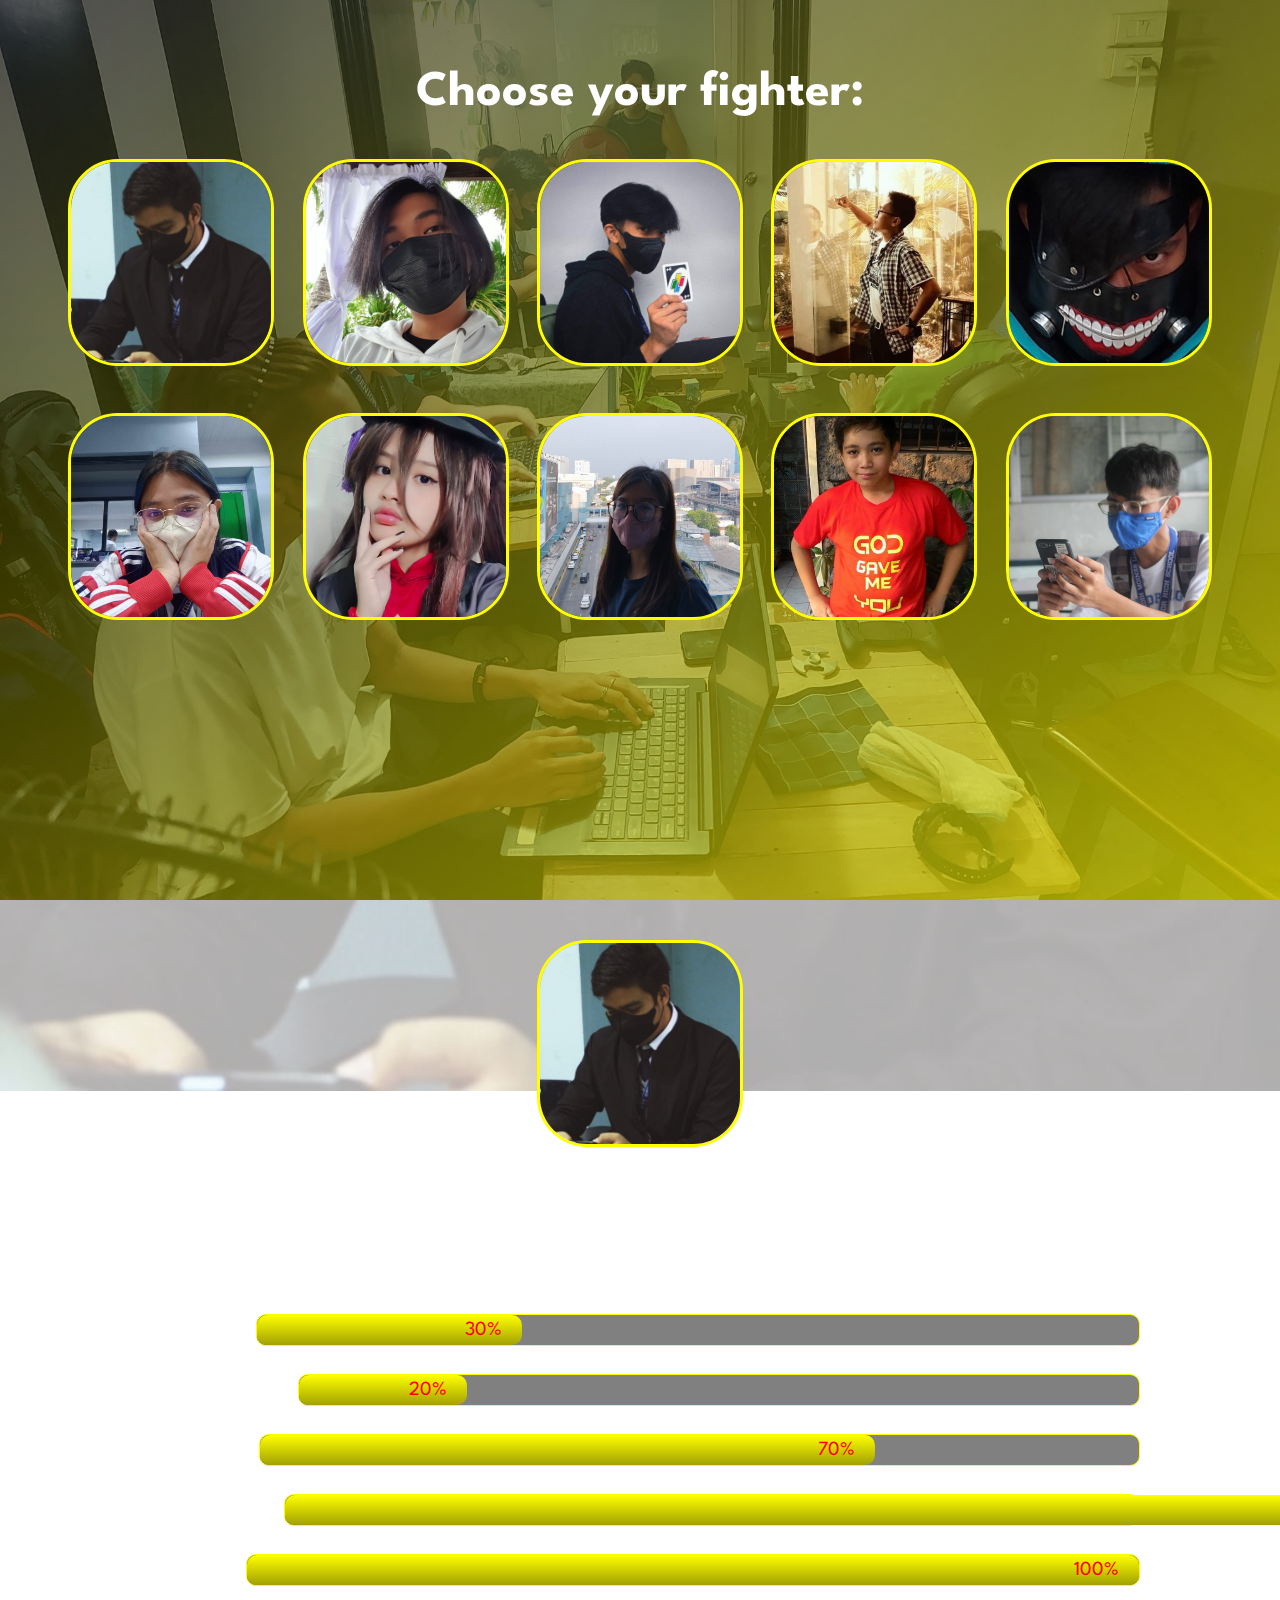
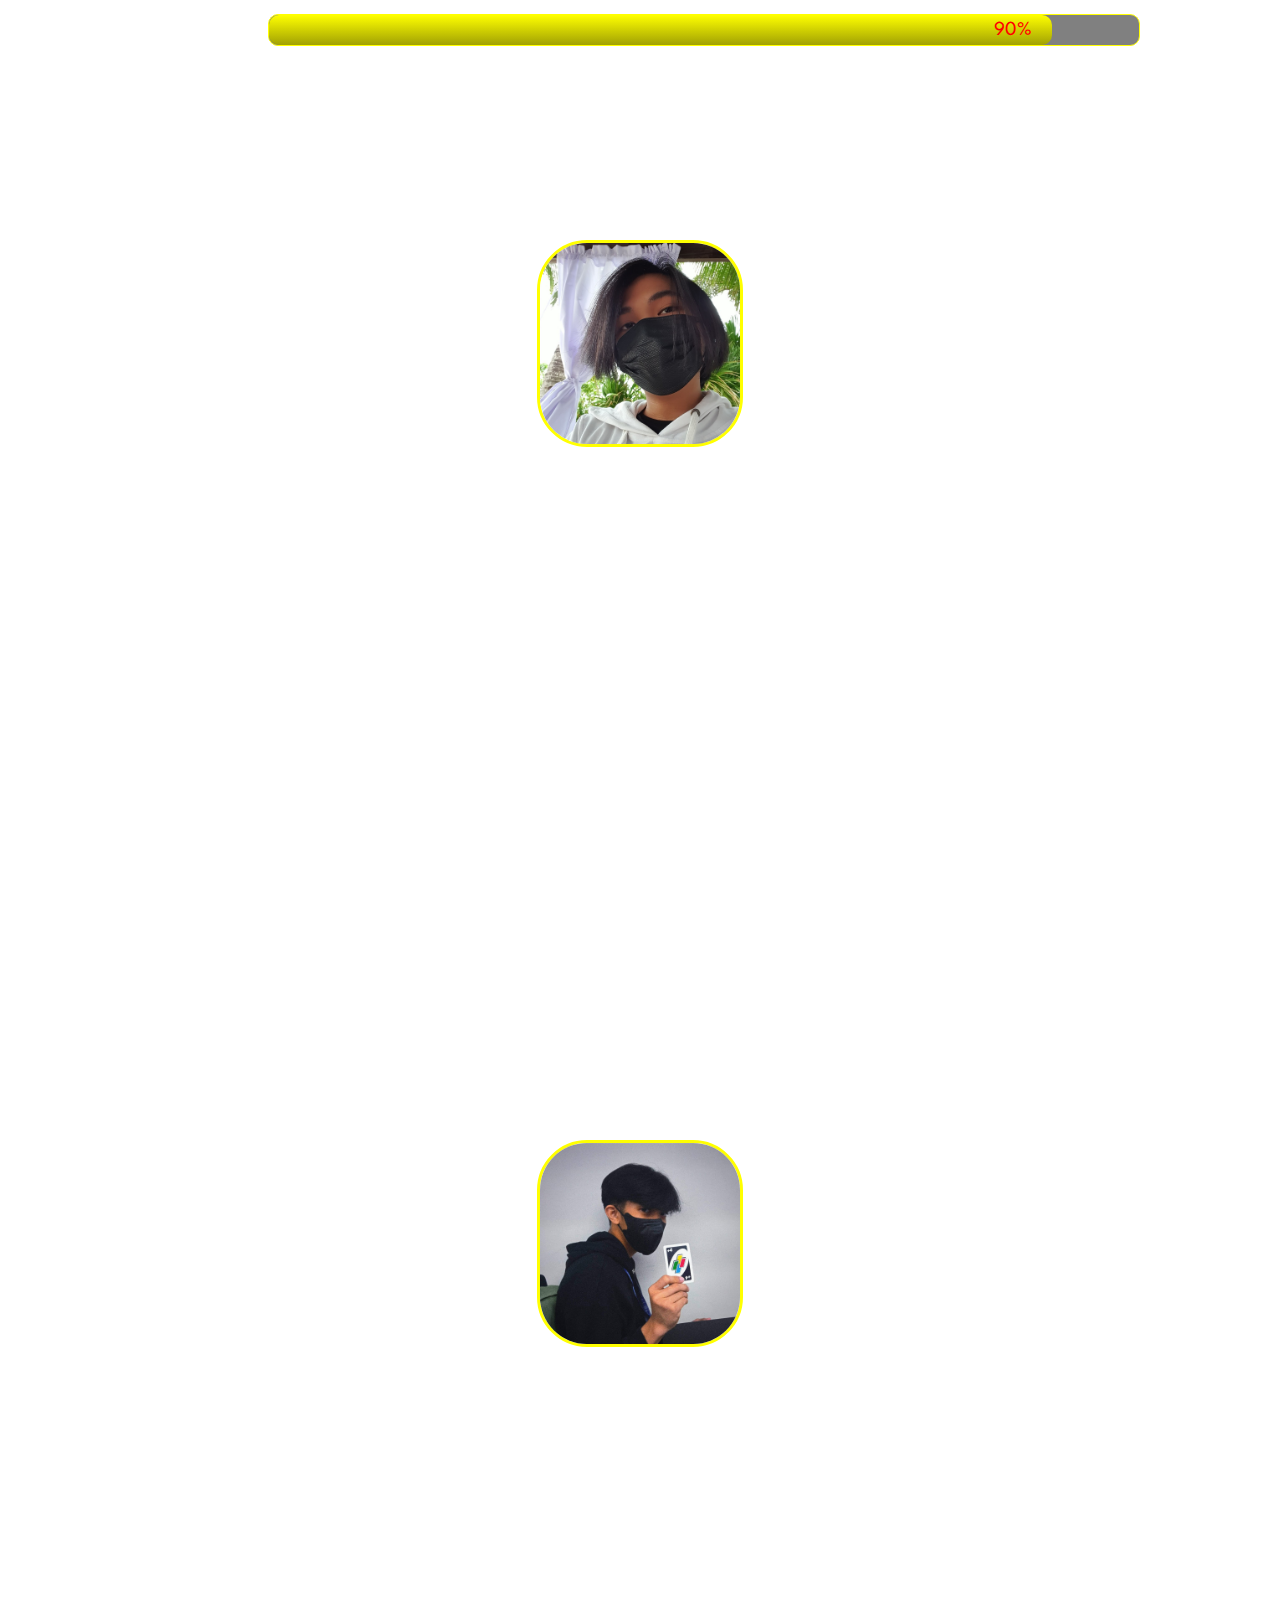
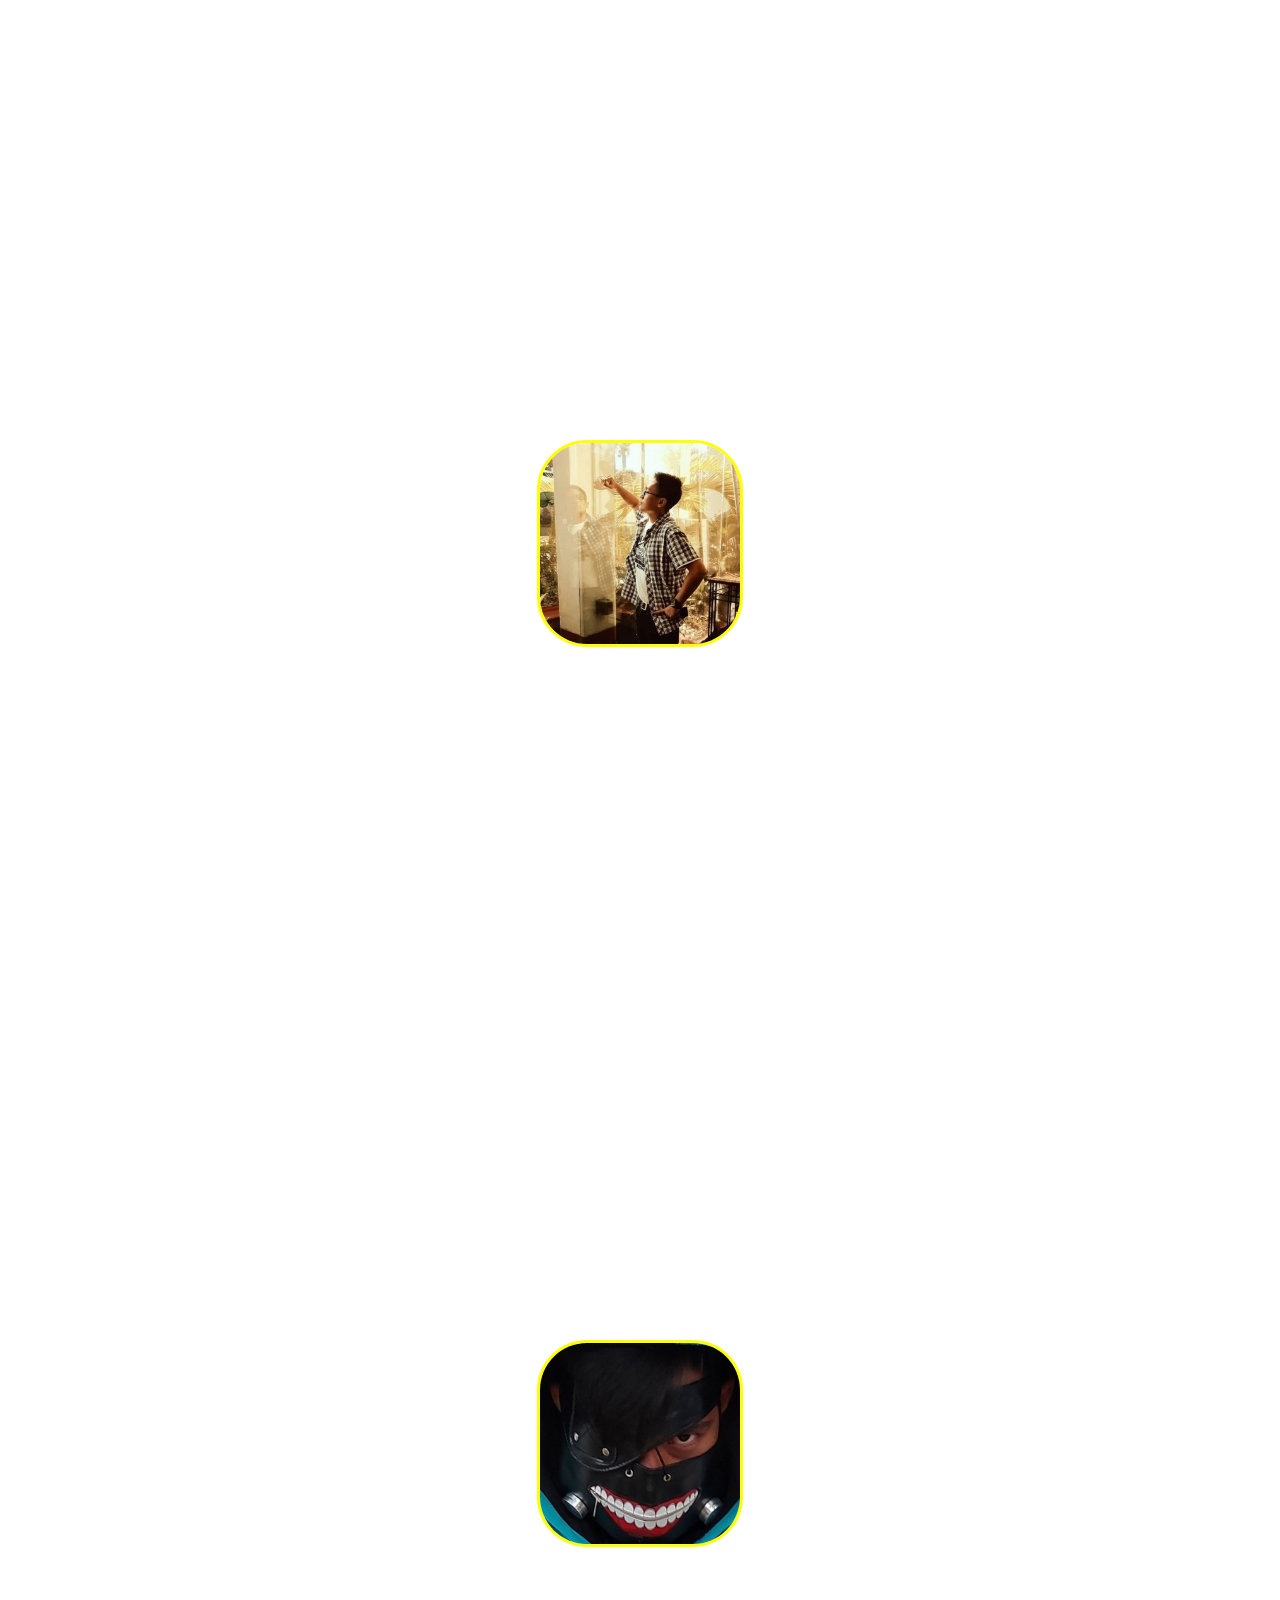
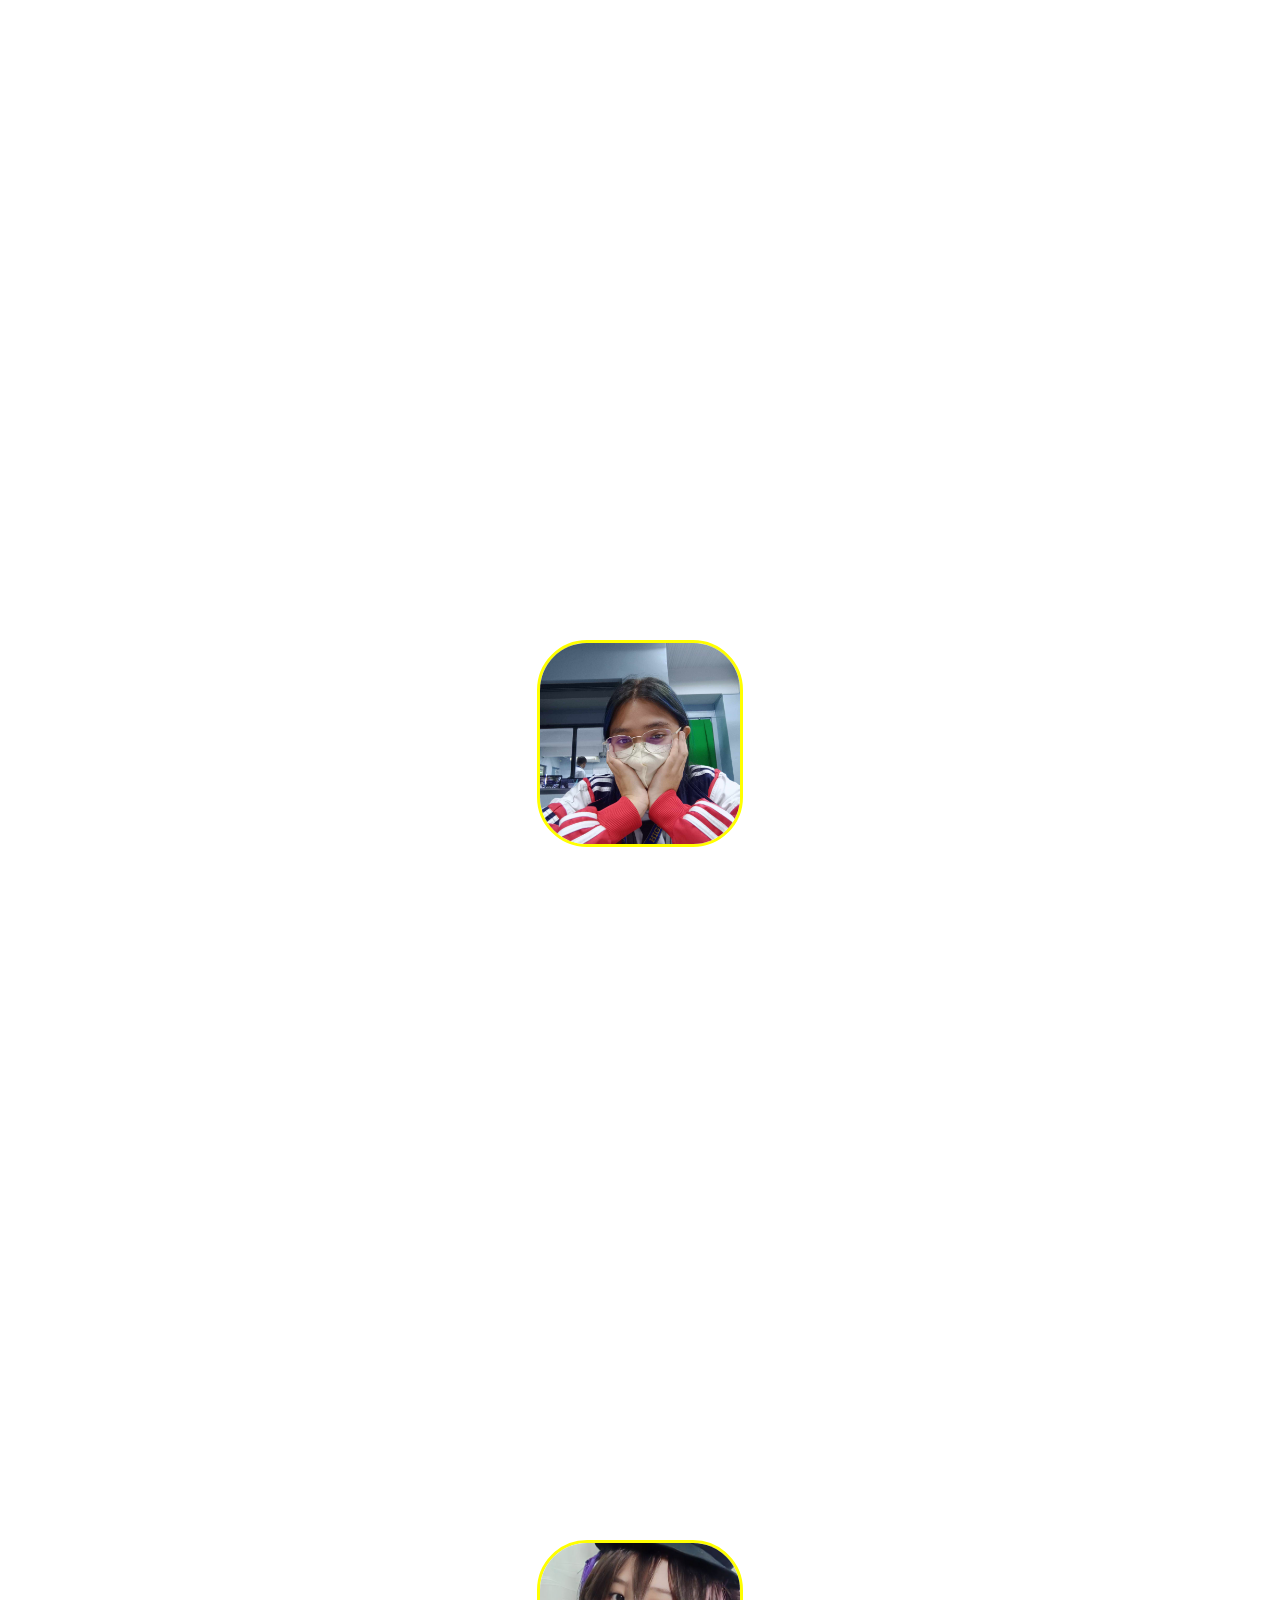
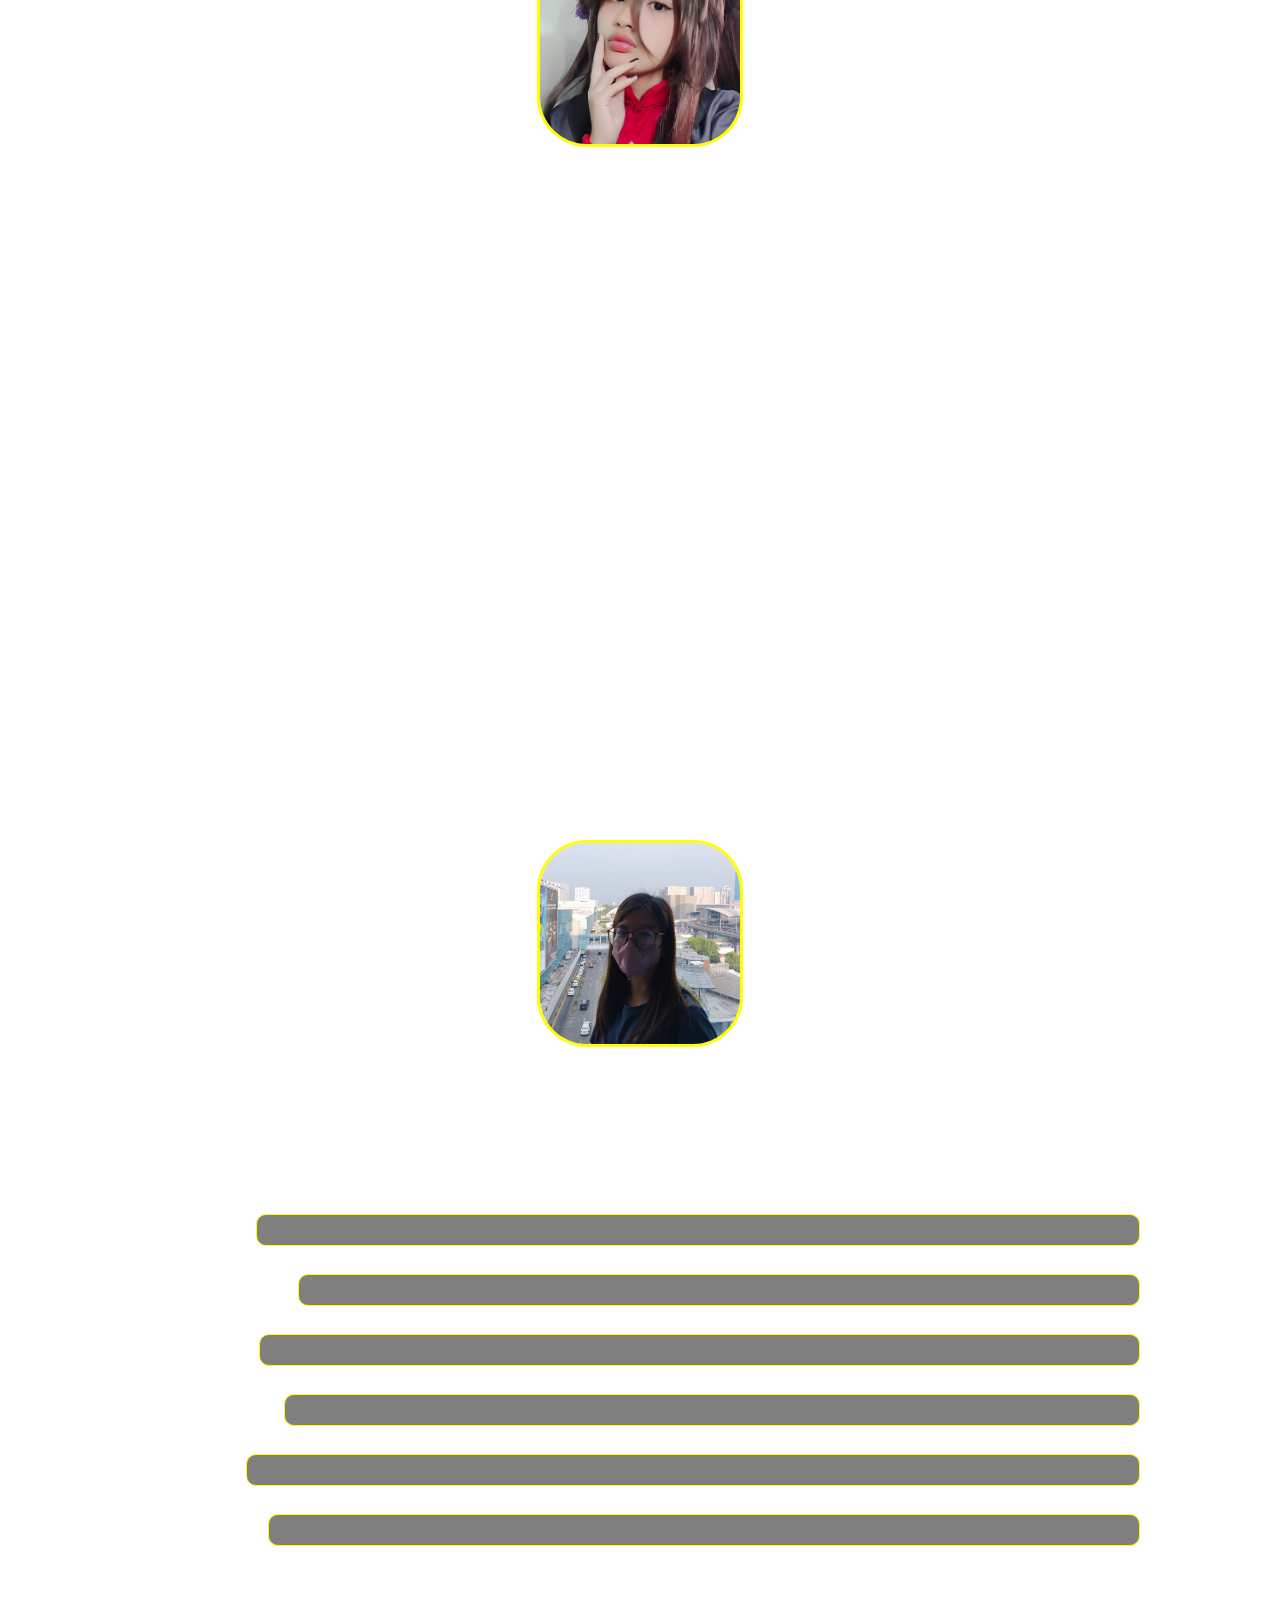
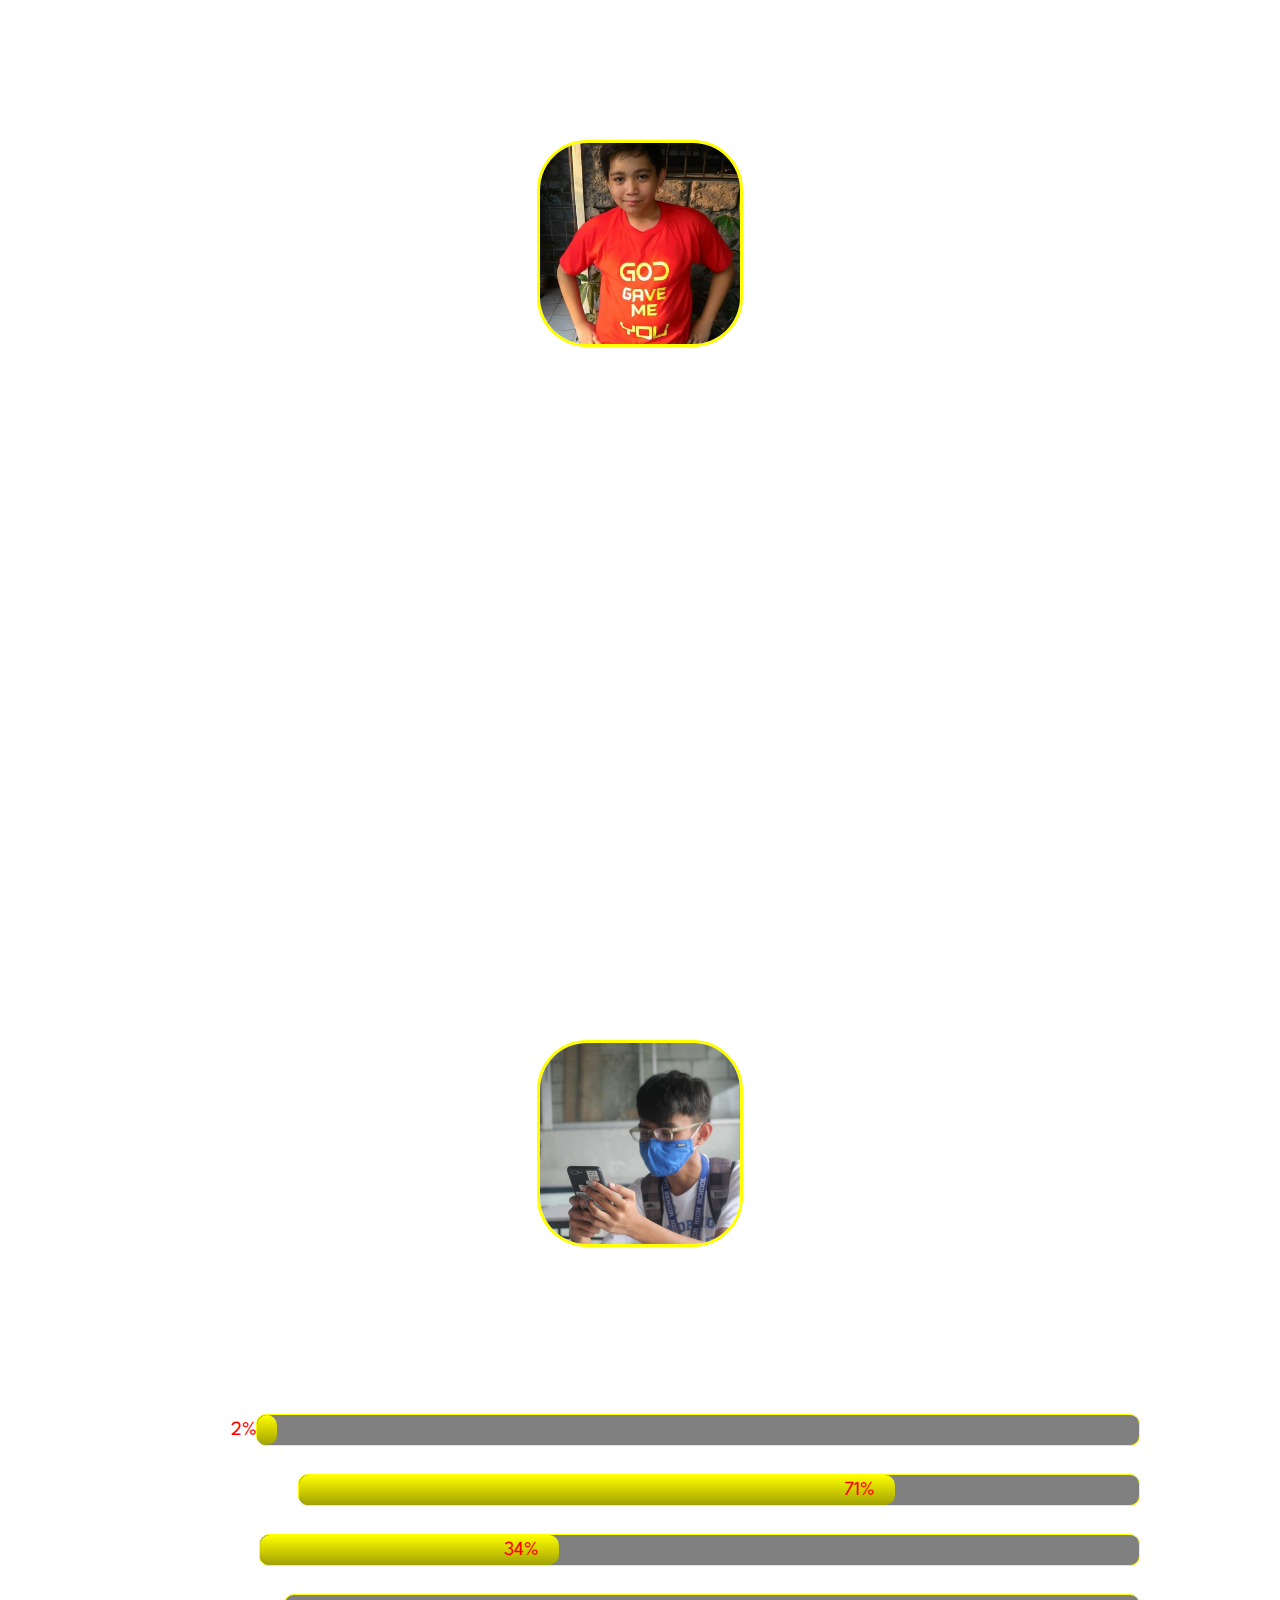
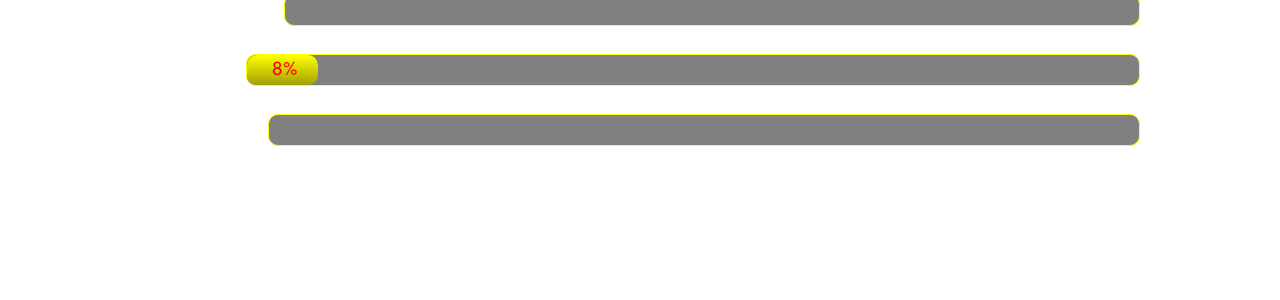
<file: bstwbpg/contributors.html>
<!DOCTYPE html>
<html lang="en">
<head>
    <meta charset="UTF-8">
    <meta http-equiv="X-UA-Compatible" content="IE=edge">
    <meta name="viewport" content="width=device-width, initial-scale=1.0">
    <link rel="stylesheet" type="text/css" href="styles/cont-style.css">
    <title>Contributors</title>
    <script src="scripts/cont-script.js"></script>
</head>
<body>
    <div class="container" id="home">
        <div class="bgimg1">
        </div>
        <div class="content">
            <h1 class="center">Choose your fighter:</h1>
            <br>
            <div class="img-grid">
                <a href="#je-r"><img class="cont-img" src="styles/contributors/j-rllns.jpg"></a>
                <a href="#mj-rqz"><img class="cont-img" src="styles/contributors/mj-rqz.jpg"></a>
                <a href="#j-rys"><img class="cont-img" src="styles/contributors/j-rys.jpg"></a>
                <a href="#md-mrt"><img class="cont-img" src="styles/contributors/md-mrt.jpg"></a>
                <a href="#r-sgn"><img class="cont-img" src="styles/contributors/r-sgn.jpg"></a>
                <a href="#a-rnld"><img class="cont-img" src="styles/contributors/a-rnld.jpg"></a>
                <a href="#m-lcr"><img class="cont-img" src="styles/contributors/m-lcr.jpg"></a>
                <a href="#la-brd"><img class="cont-img" src="styles/contributors/la-brd.jpg"></a>
                <a href="#ek-rys"><img class="cont-img" src="styles/contributors/ek-rys-br.jpg"></a>
                <a href="#a-mpcn"><img class="cont-img" src="styles/contributors/a-mpcn.jpg"></a>
            </div>
        </div>
    </div>
    <div class="container">
        <div class="bgimg2" id="je-r">
        </div>
        <div class="content">
            <img class="cont-img" src="styles/contributors/j-rllns.jpg">
            <h1>Jeril D. Rollenas</h1>
            <br>
            <p>
                Ze group leader
            </p>
            <br>
            <div class="stats">
                <p>Strength:</p>
                <div class="prog-bar">
                    <div class="progress" style="width:30%;">
                        <p>30%</p>
                    </div>
                </div>
            </div>
            <br>
            <div class="stats">
                <p>Constitution:</p>
                <div class="prog-bar">
                    <div class="progress" style="width: 20%;">
                        20%
                    </div>
                </div>
            </div>
            <br>
            <div class="stats">
                <p>Dexterity:</p>
                <div class="prog-bar">
                    <div class="progress" style="width: 70%;">
                        70%
                    </div>
                </div>
            </div>
            <br>
            <div class="stats">
                <p>Intelligence:</p>
                <div class="prog-bar">
                    <div class="progress" style="width: 1000%;">
                        1000%
                    </div>
                </div>
            </div>
            <br>
            <div class="stats">
                <p>Wisdom:</p>
                <div class="prog-bar">
                    <div class="progress" style="width: 100%;">
                        100%
                    </div>
                </div>
            </div>
            <br>
            <div class="stats">
                <p>Charisma:</p>
                <div class="prog-bar">
                    <div class="progress" style="width: 90%;">
                        90%
                    </div>
                </div>
            </div>
        </div>
    </div>
    <div class="container">
        <div class="bgimg3" id="mj-rqz">
        </div>
        <div class="content">
            <img class="cont-img" src="styles/contributors/mj-rqz.jpg">
            <h1>Mark Justin Riquez</h1>
            <br>
            <p>
                One of our programmers. This fool finished our application with the help of the other programmers
            </p>
        </div>
    </div>
    <div class="container">
        <div class="bgimg4" id="j-rys">
        </div>
        <div class="content">
            <img class="cont-img" src="styles/contributors/j-rys.jpg">
            <h1>Justin T. Reyes</h1>
            <br>
            <p>
                One of our programming overseer. He handled the functionality side of BESTIE. Moreover, This dude also supervised the creation of our application and gave wonderful and great ideas to make BESTIE a functional and a success
            </p>
        </div>
    </div>
    <div class="container">
        <div class="bgimg5" id="md-mrt">
        </div>
        <div class="content">
            <img class="cont-img" src="styles/contributors/md-mrt.jpg">
            <h1>Mark Daniel P. Merto</h1>
            <br>
            <p>
                Our graphic designer. This man has the eyes of an artist, he chose the best fonts and he designed and created the assets that we used to make BESTIE appealing to the human eyes.
            </p>
        </div>
    </div>
    <div class="container">
        <div class="bgimg6" id="r-sgn">
        </div>
        <div class="content">
            <img class="cont-img" src="styles/contributors/r-sgn.jpg">
            <h1>Rommel V. Sagun Jr.</h1>
            <br>
            <p>
                One of the minds behind Codeez, This man handled equations, tables, statistics and results of our research that made BESTIE possible. This man, together with some of our groupmates handled the manuscripts of our thesis.
            </p>
        </div>
    </div>
    <div class="container">
        <div class="bgimg7" id="a-rnld">
        </div>
        <div class="content">
            <img class="cont-img" src="styles/contributors/a-rnld.jpg">
            <h1>Arianne H. Arnaldo</h1>
            <br>
            <p>
                One of the greatest minds behind Codeez. This lady did so much to help our thesis become a success. She perfected our manuscripts, she wrote all the neccessary letters and documents that our research required, and she supervised the creation of our thesis.
            </p>
        </div>
    </div>
    <div class="container">
        <div class="bgimg8" id="m-lcr">
        </div>
        <div class="content">
            <img class="cont-img" src="styles/contributors/m-lcr.jpg">
            <h1>Marian S. Lucero</h1>
            <br>
            <p>
                Contributions: 
            </p>
        </div>
    </div>
    <div class="container">
        <div class="bgimg9" id="la-brd">
        </div>
        <div class="content">
            <img class="cont-img" src="styles/contributors/la-brd.jpg">
            <h1>Lei Arwen A. Bariuad</h1>
            <br>
            <p>
                Contributions: Bugoy na Koykoy
            </p>
            <br>
            <div class="stats">
                <p>Strength:</p>
                <div class="prog-bar">
                </div>
            </div>
            <br>
            <div class="stats">
                <p>Constitution:</p>
                <div class="prog-bar">
                </div>
            </div>
            <br>
            <div class="stats">
                <p>Dexterity:</p>
                <div class="prog-bar">
                </div>
            </div>
            <br>
            <div class="stats">
                <p>Intelligence:</p>
                <div class="prog-bar">
                </div>
            </div>
            <br>
            <div class="stats">
                <p>Wisdom:</p>
                <div class="prog-bar">
                </div>
            </div>
            <br>
            <div class="stats">
                <p>Charisma:</p>
                <div class="prog-bar">
                </div>
            </div>
        </div>
    </div>
    <div class="container">
        <div class="bgimg10" id="ek-rys">
        </div>
        <div class="content">
            <img class="cont-img" src="styles/contributors/ek-rys-br.jpg">
            <h1>Eathan Kyle R. Reyes</h1>
            <br>
            <p>
                Contributions: Responsible for the creation of our Expo Informercial, Interviewed some of the Respondents of our research
            </p>
        </div>
    </div>
    <div class="container">
        <div class="bgimg11" id="a-mpcn">
        </div>
        <div class="content">
            <img class="cont-img" src="styles/contributors/a-mpcn.jpg">
            <h1>Arvin G. Umpacan</h1>
            <br>
            <p>
                A useless bastard, Didn't even do sheeesh            </p>
            <br>
            <div class="stats">
                <p>Strength:</p>
                <div class="prog-bar">
                    <div class="progress" style="width: 2%;">
                        2%
                    </div>
                </div>
            </div>
            <br>
            <div class="stats">
                <p>Constitution:</p>
                <div class="prog-bar">
                    <div class="progress" style="width: 71%;">
                        71%
                    </div>
                </div>
            </div>
            <br>
            <div class="stats">
                <p>Dexterity:</p>
                <div class="prog-bar">
                    <div class="progress" style="width: 34%;">
                        34%
                    </div>
                </div>
            </div>
            <br>
            <div class="stats">
                <p>Intelligence:</p>
                <div class="prog-bar">
                </div>
            </div>
            <br>
            <div class="stats">
                <p>Wisdom:</p>
                <div class="prog-bar">
                    <div class="progress" style="width: 8%;">
                        8%
                    </div>
                </div>
            </div>
            <br>
            <div class="stats">
                <p>Charisma:</p>
                <div class="prog-bar">
                </div>
            </div>
        </div>
    </div>
    <script src="scripts/cont-script.js"></script>
</body>
</html>
</file>
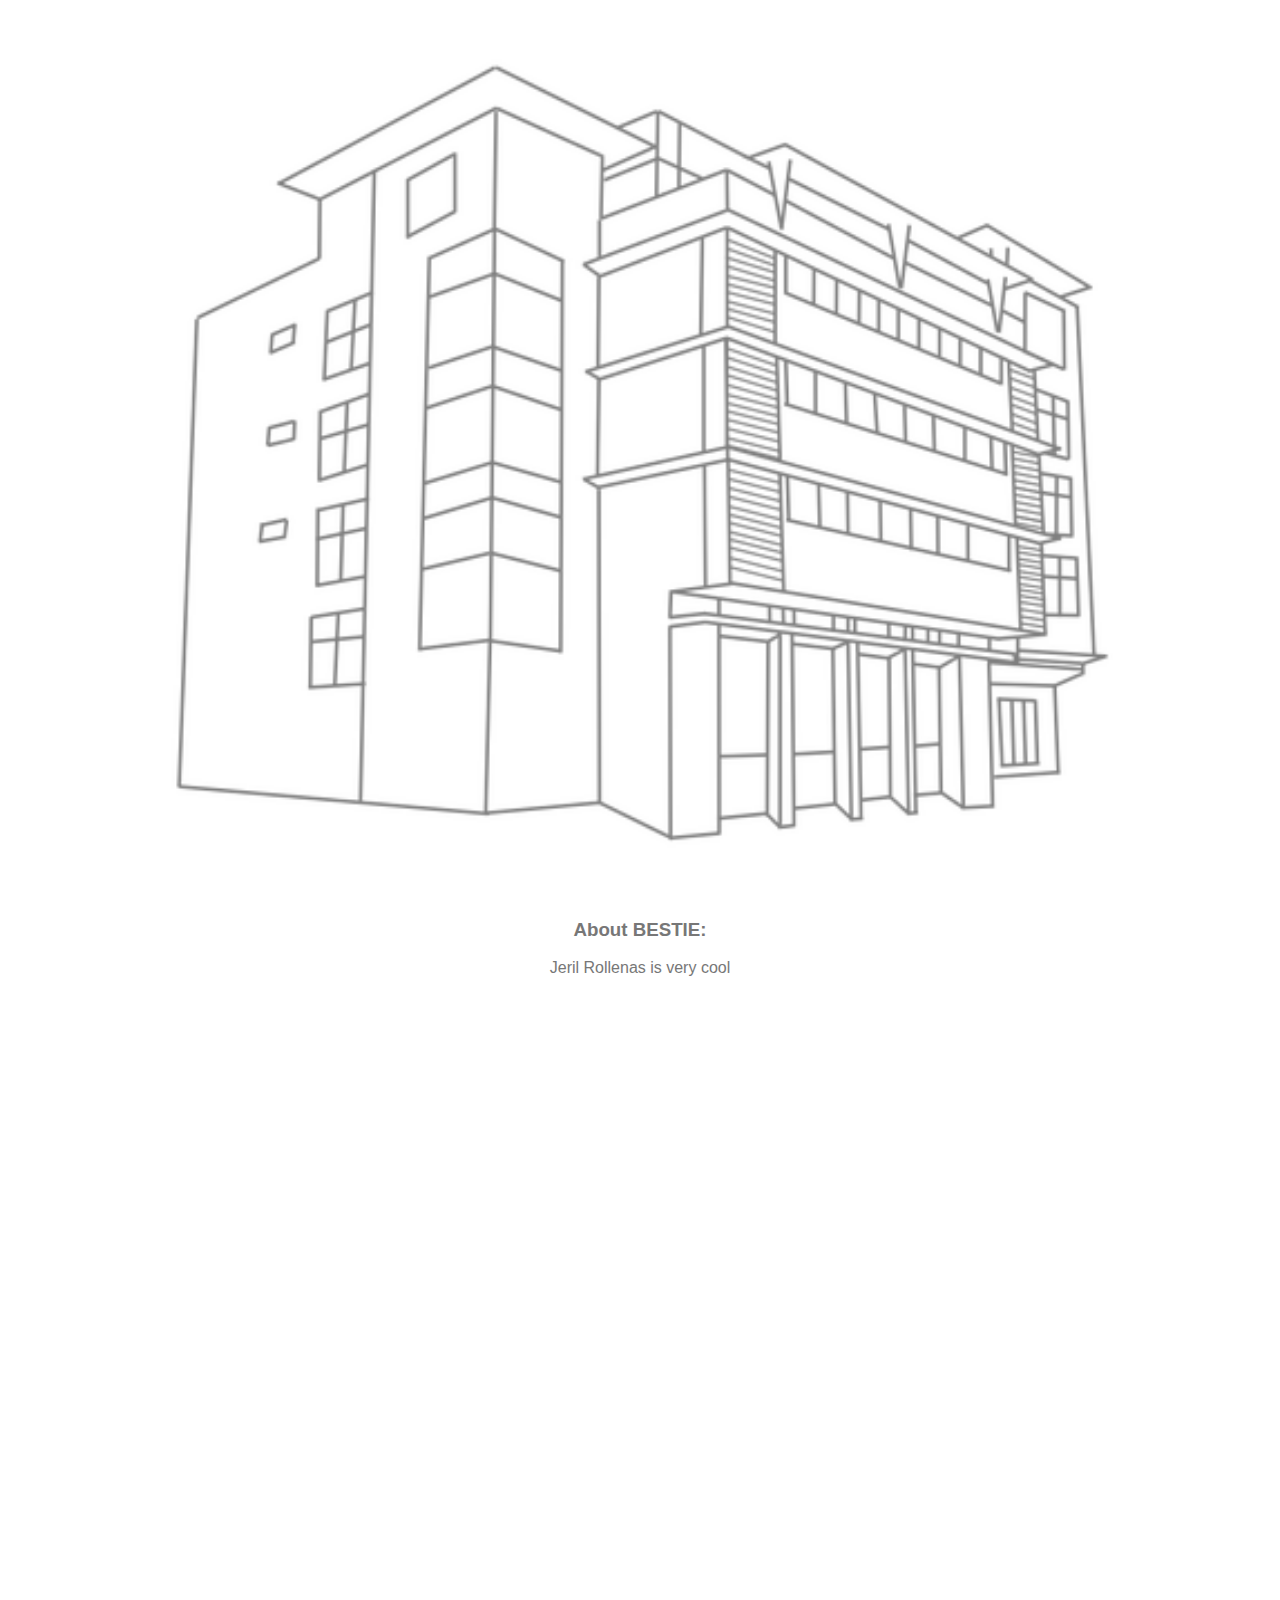
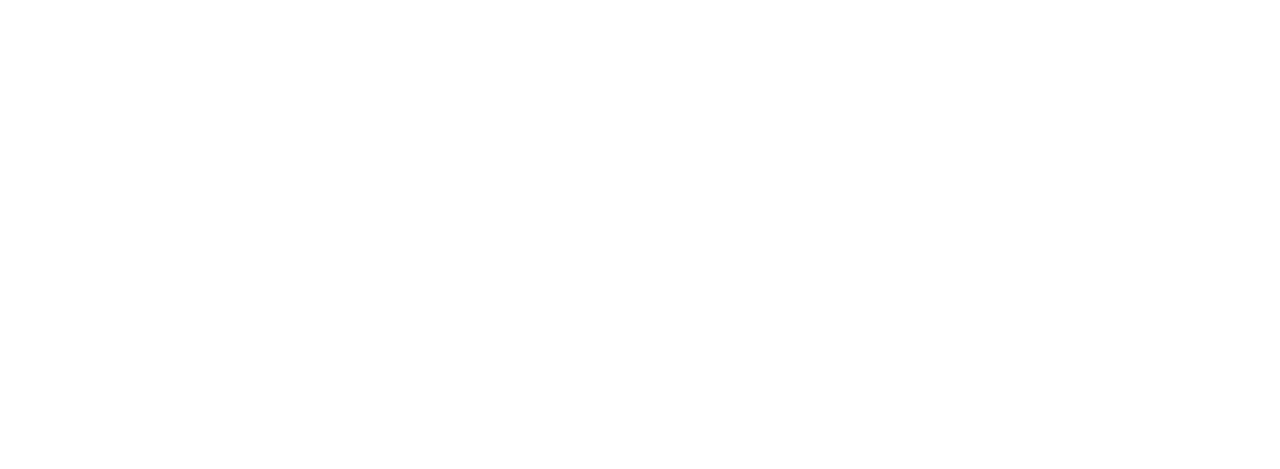
<file: bstwbpg/parallaxtest.html>
<!DOCTYPE html>
<html lang="en">
<head>
    <meta charset="UTF-8">
    <meta http-equiv="X-UA-Compatible" content="IE=edge">
    <meta name="viewport" content="width=device-width, initial-scale=1.0">
    <title>Document</title>
    <style>

        body, html{
            height: 100%;
            margin: 0;
            padding: 0;
            font-family: 'Trebuchet MS', 'Lucida Sans Unicode', 'Lucida Grande', 'Lucida Sans', Arial, sans-serif;
        }

        .bgimg1, .bgimg2 {
            position: relative;
            opacity: 0.5;
            background-attachment: fixed;
            background-position: center;
            background-repeat: no-repeat;
            background-size: cover;
        }

        .bgimg1 {
            background-image: url("parallaximages/buildingadrawing.png");
            min-height: 100%;
        }

        .bgimg2 {
            background-image: url("parallaximages/jerry.png");
            min-height: 100%;
        }

    </style>
</head>
<body>
    <div class="bgimg1">

    </div>
    <div style="background-color: white; color: #777; text-align: justify; height: 250px; text-align: center;">
        <h3>About BESTIE:</h3>
        <p>Jeril Rollenas is very cool</p>
    </div>
    <div class="bgimg2">

    </div>
</body>
</html>
</file>
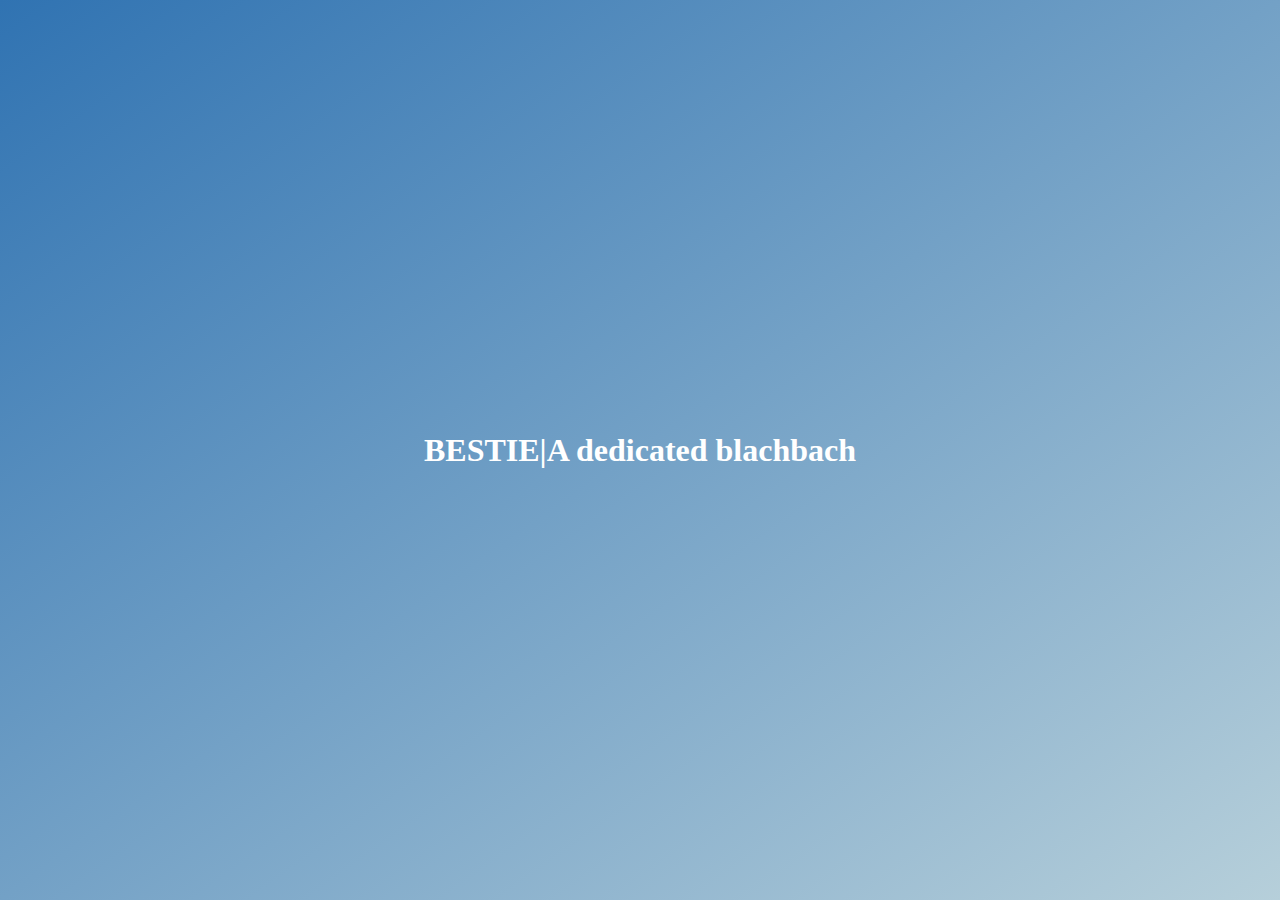
<file: bstwbpg/testpage.html>
<!DOCTYPE html>
<html lang="en">
<head>
    <meta charset="UTF-8">
    <meta http-equiv="X-UA-Compatible" content="IE=edge">
    <meta name="viewport" content="width=device-width, initial-scale=1.0">
    <link rel="stylesheet" href="styles/teststyle.css">
    <title>Document</title>
</head>
<body>
    <div style="height: 100vh;display: flex; align-items: center; justify-items: center; justify-content: center;">

    <h1>BESTIE|A dedicated blachbach</h1>
    </div>
    <script src="scripts/test-script.js"></script>    
</body>
</html>
</file>
<file: bstwbpg/styles/cont-style.css>
@import url('https://fonts.googleapis.com/css2?family=League+Spartan&family=Poppins&family=Ubuntu+Mono&display=swap');

* {
    margin: 0;
    padding: 0;
    font-family: 'League Spartan', sans-serif;
}

body, html {
    min-height: 100vh;
    height: 100%;
    background: linear-gradient(to bottom right, black, yellow);
    background-repeat: no-repeat;
    background-size: 100% 100vh;
    background-attachment: fixed;
}

h1 {
    background: -webkit-linear-gradient(white, white);
    background-clip: text;
    -webkit-background-clip: text;
    -webkit-text-fill-color: transparent;
    font-size: 50px;
    margin-top: 30px;
}

.bgimg1, .bgimg2, .bgimg3, .bgimg4, .bgimg5, .bgimg6, .bgimg7, .bgimg8, .bgimg9, .bgimg10, .bgimg11 {
    position: relative;
    background-attachment: fixed;
    background-position: center;
    background-repeat: no-repeat;
    background-size: cover;
}

.bgimg1 {
    background-image: url("parallaximages/romhouse.jpg");
    min-height: 100%;
    opacity: 0.35;
}

.bgimg2 {
    background-image: url("contributors/j-rllns.jpg");
    min-height: 100%;
    opacity: 0.35;
}

.bgimg3 {
    background-image: url("contributors/mj-rqz.jpg");
    min-height: 100%;
    opacity: 0.35;
}

.bgimg4 {
    background-image: url("contributors/j-rys.jpg");
    min-height: 100%;
    opacity: 0.35;
}

.bgimg5 {
    background-image: url("contributors/md-mrt.jpg");
    min-height: 100%;
    opacity: 0.35;
}

.bgimg6 {
    background-image: url("contributors/r-sgn.jpg");
    min-height: 100%;
    opacity: 0.35;
}

.bgimg7 {
    background-image: url("contributors/a-rnld.jpg");
    min-height: 100%;
    opacity: 0.35;
}

.bgimg8 {
    background-image: url("contributors/m-lcr.jpg");
    min-height: 100%;
    opacity: 0.35;
}

.bgimg9 {
    background-image: url("contributors/la-brd.jpg");
    min-height: 100%;
    opacity: 0.35;
}

.bgimg10 {
    background-image: url("contributors/ek-rys-br.jpg");
    min-height: 100%;
    opacity: 0.35;
}

.bgimg11 {
    background-image: url("contributors/a-mpcn.jpg");
    min-height: 100%;
    opacity: 0.35;
}

.img-grid {
    display: grid;
    margin-top: 15px;
    justify-content: space-evenly;
    row-gap: 40px;
    grid-template-columns: auto auto auto auto auto;
}

.img-grid-item {
    display: flex;
    align-items: center;
    justify-content: center;
}

.info {
    position: relative;
    z-index: 1;
    height: 100vh;
    width: 100%;
    display: block;
    align-items: center;
    justify-content: center;
}

.cont-img {
    border-radius: 50px;
    border-style: solid;
    border-color: yellow;
    /* box-shadow: 10px 10px 100px black; */
    height: 201px;
    width: 200px;
    object-fit: cover;
    transition: 0.30s ease;
}

.cont-img:hover {
    height: 221px;
    width: 220px;
    box-shadow: 5px 5px 100px yellow;
    transition: 0.30s;
}

.cont-img:active {
    height: 225px;
    width: 224px;
}

.center {
    text-align: center;
}

.container {
    position: relative;
    width: 100%;
    height: 100vh;
}

.content {
    color: white;
    font-size: 30px;
    position: absolute;
    text-align: center;
    width: 100%;
    height: 100%;
    top: 0;
    left: 0;
    padding: 40px;
    box-sizing: border-box;
}

.stats {
    box-sizing: border-box;
    display: flex;
    align-items: center;
    justify-content: space-between;
    padding-left: 100px;
    padding-right: 100px;
}

.prog-bar {
    background-color: gray;
    width: 1300px;
    height: 30px;
    border-radius: 10px;
    border: 1px solid yellow;
}

.progress {
    display: flex;
    justify-content: flex-end;
    color: red;
    align-items: center;
    font-size: 20px;
    padding-right: 20px;
    box-sizing: border-box;
    border-radius: 10px;
    height: 30px;
    background: linear-gradient(yellow, rgb(161, 161, 4));
    width: 0%;
    transition: width 0.3s ease;
}
</file>
<file: bstwbpg/styles/teststyle.css>
* {
  margin: 0;
  padding: 0;
}

body {
  color: white;
  min-height: 100%;
  height: 100vh;
  background: linear-gradient(to bottom right, #3073b2, #b6cfda);
}
</file>
